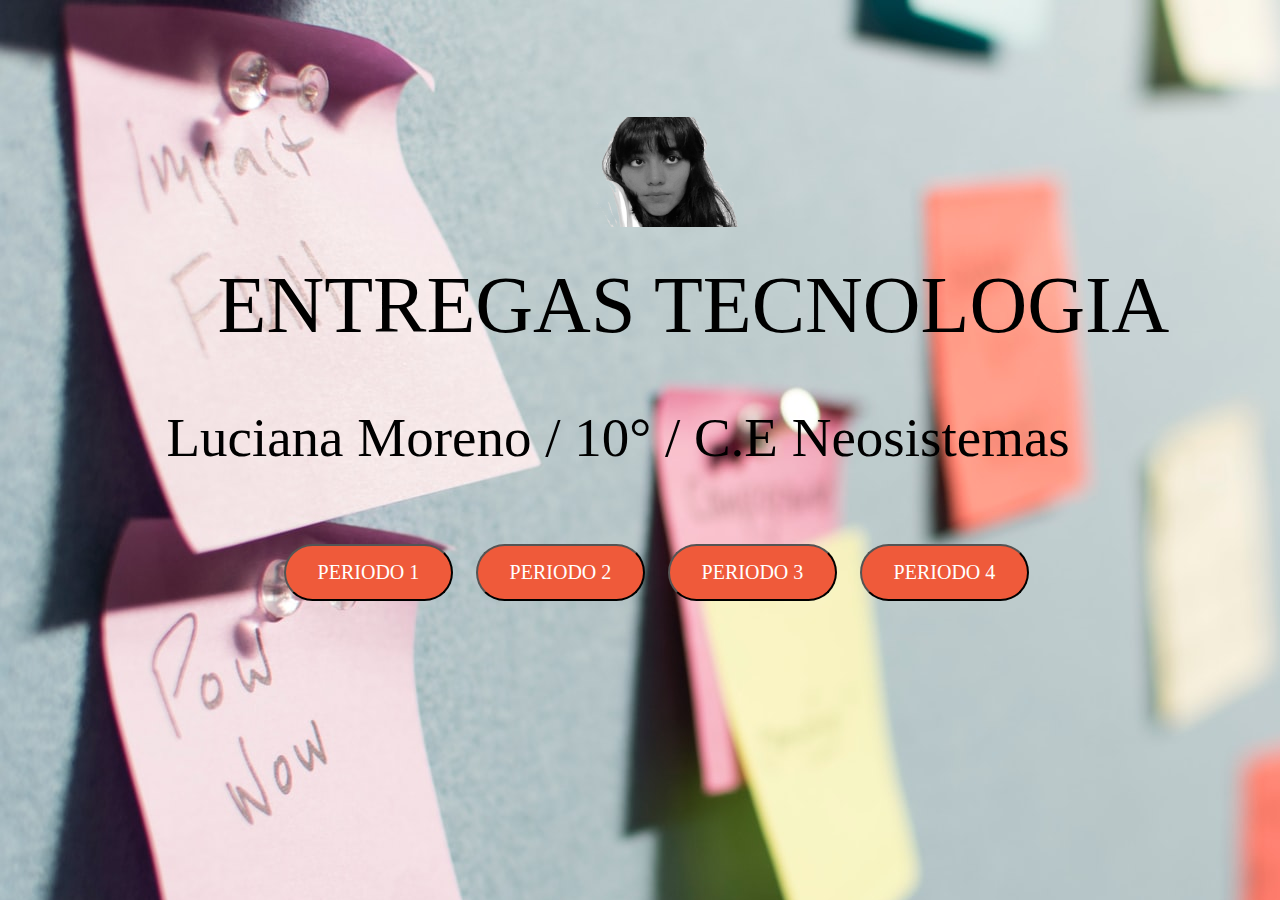
<file: index.html>
<html>
<link rel="stylesheet" type="text/css" href="pag2.css">

</style>

<body background="h.jpg">
<img class="img" src="iu.png" width="210" height="110">

<p class="t"> ENTREGAS TECNOLOGIA</p>
<p class="te">Luciana Moreno / 10° / C.E Neosistemas</p>


<div>
     <a href="periodo1.html"><button onclick="document.getElementById('s1').play()" class="a">PERIODO 1</button>
</div>
<div>
    <a href="periodo2.html"><button onclick="document.getElementById('s2').play()" class="b">PERIODO 2</button>
</div>
<div>
    <a href="periodo3.html"><button onclick="document.getElementById('s3').play()" class="c">PERIODO 3</button>
<div>
    <a href="periodo4.html"><button onclick="document.getElementById('s4').play()" class="d">PERIODO 4</button>
</div>




</body>
</html>
</file>
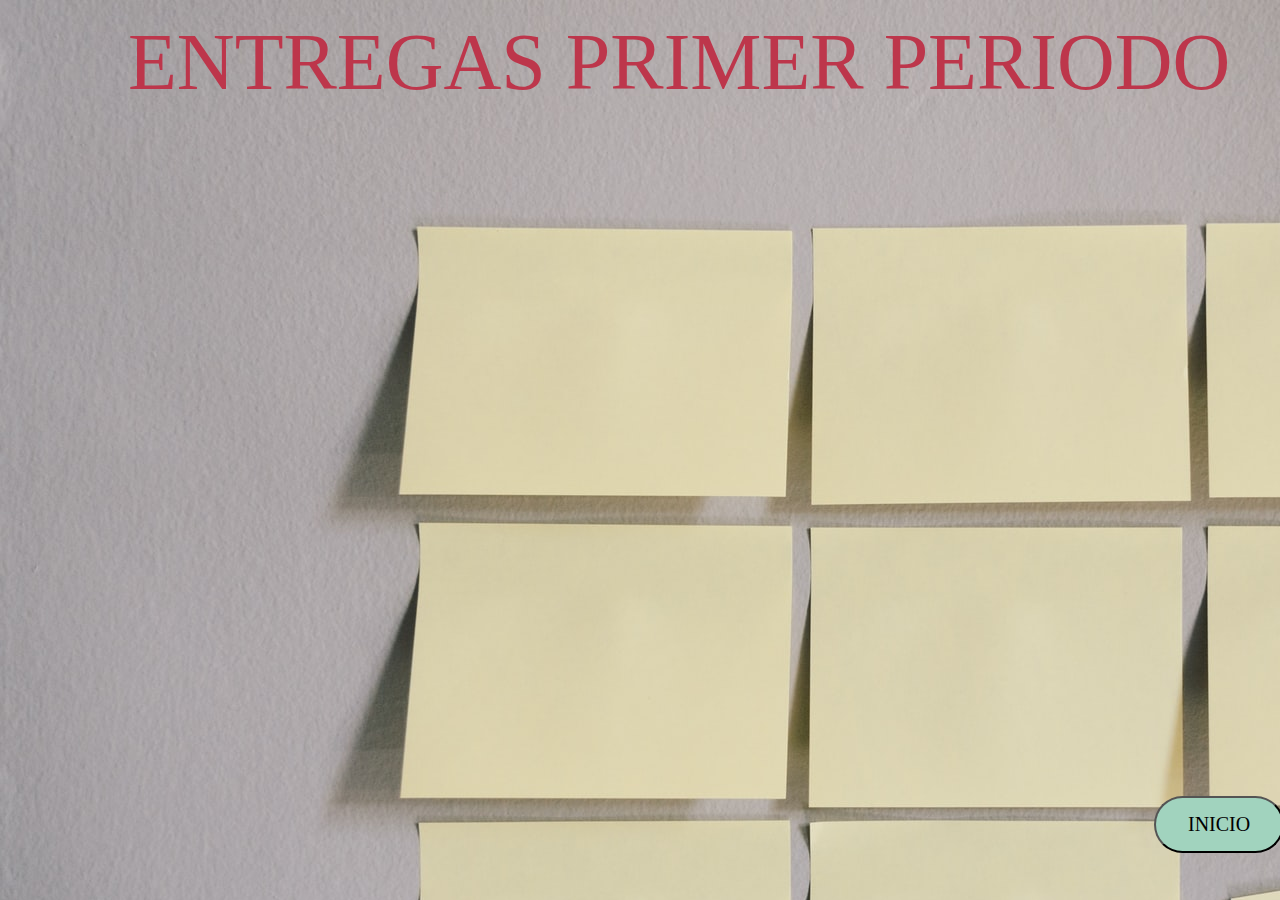
<file: periodo1.html>
<!DOCTYPE html>
<html>

<link rel="stylesheet" type="text/css" href="pag2.css">

</style>

<body background="f5.jpg" class="fondo">


<p class="per1"> ENTREGAS PRIMER PERIODO</p>

<div>
    <a href="index.html"><button onclick="document.getElementById('s2').play()"  class="inp1">INICIO</button>
</div>






















</body>
</html>
</file>
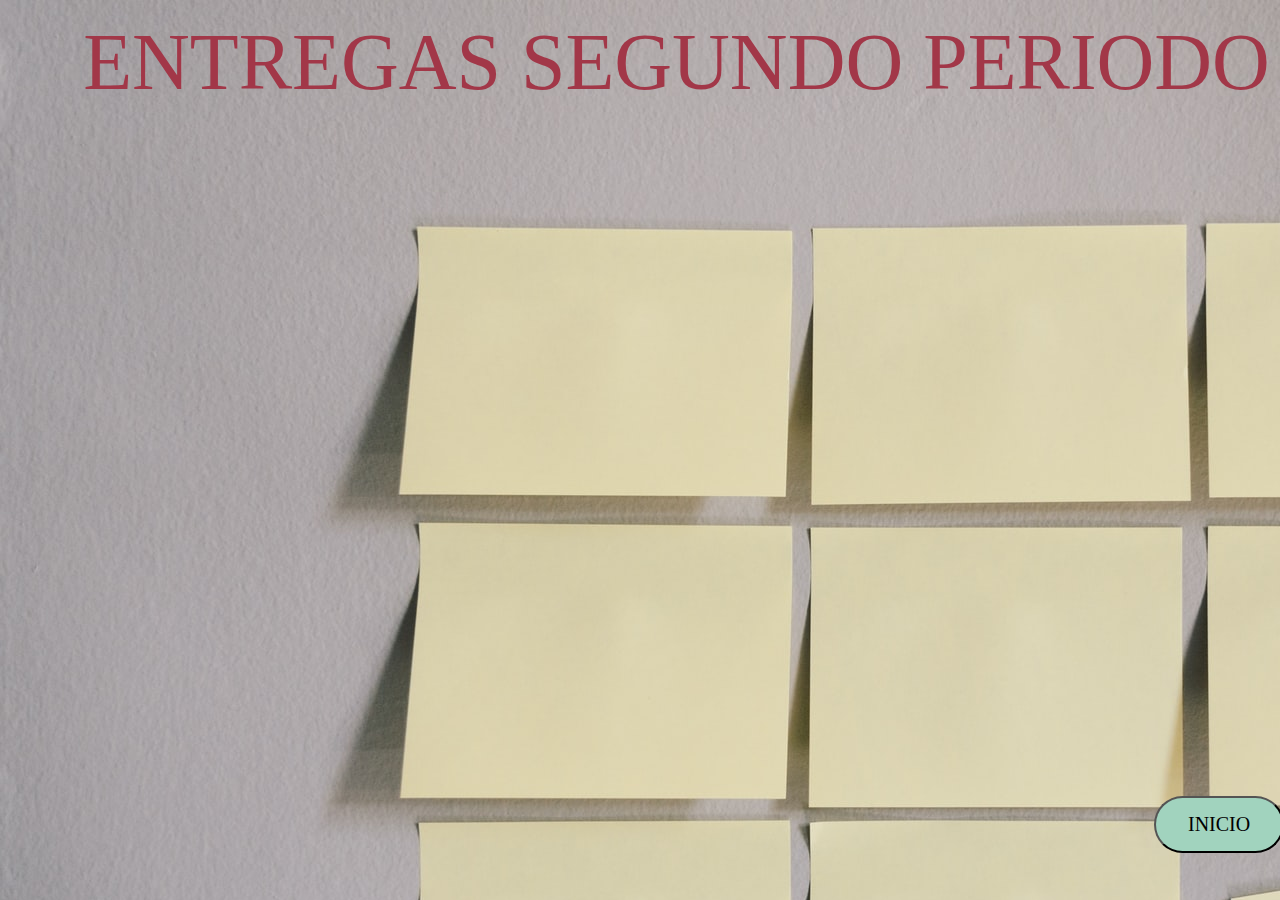
<file: periodo2.html>
<!DOCTYPE html>
<html>

<link rel="stylesheet" type="text/css" href="pag2.css">

</style>

<body background="f5.jpg" class="fondo">


<p class="per2"> ENTREGAS SEGUNDO PERIODO</p>

<div>
    <a href="index.html"><button onclick="document.getElementById('s2').play()"  class="inp2">INICIO</button>
</div>
</file>
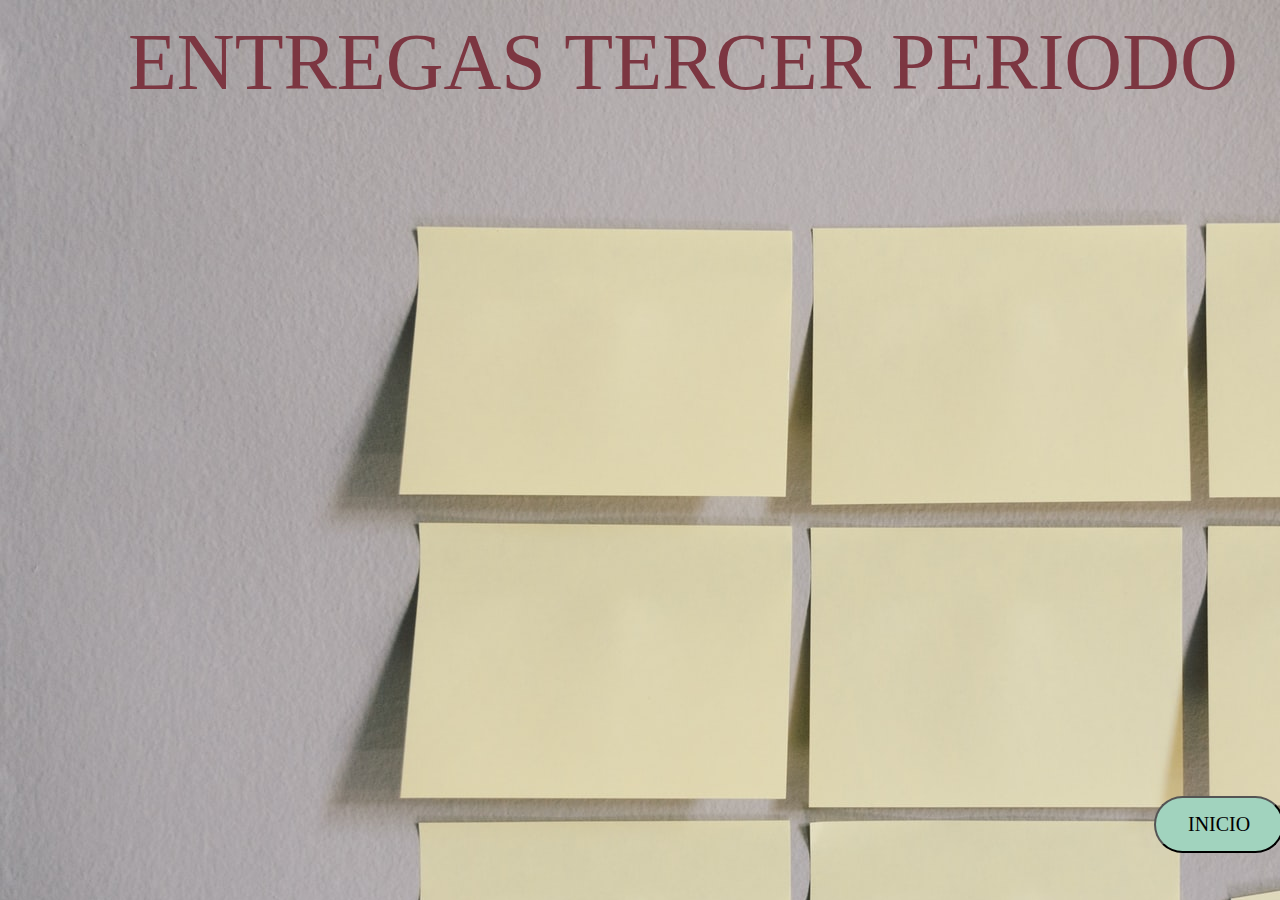
<file: periodo3.html>
<!DOCTYPE html>
<html>

<link rel="stylesheet" type="text/css" href="pag2.css">

</style>

<body background="f5.jpg" class="fondo">


<p class="per3"> ENTREGAS TERCER PERIODO</p>

<div>
    <a href="index.html"><button onclick="document.getElementById('s2').play()"  class="inp3">INICIO</button>
</div>
</file>
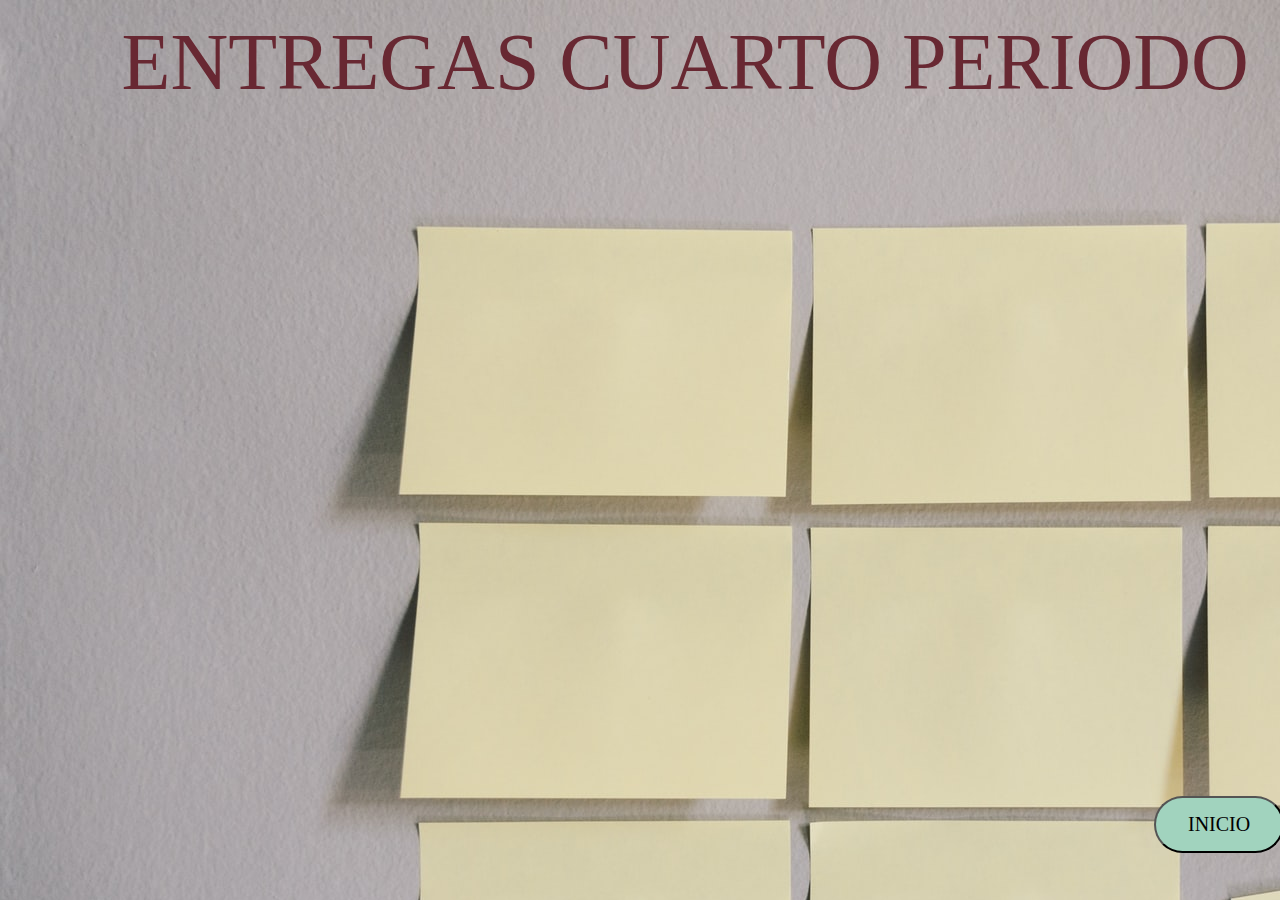
<file: periodo4.html>
<!DOCTYPE html>
<html>

<link rel="stylesheet" type="text/css" href="pag2.css">

</style>

<body background="f5.jpg" class="fondo">


<p class="per4"> ENTREGAS CUARTO PERIODO</p>

<div>
    <a href="index.html"><button onclick="document.getElementById('s2').play()"  class="inp4">INICIO</button>
</div>
</file>
<file: pag2.css>
.t{
    position: absolute;
    top: 20%;
    left: 17%;
    font-size: 80px;
    color: black;
    font-family: MADE TOMMY;
    }
.te{
    position: absolute;
    top: 39%;
    left: 13%;
    font-size: 55px;
    color: black;
    font-family: MADE TOMMY;
    }
.tea{
    position: absolute;
    top: 45%;
    left: 48%;
    font-size: 40px;
    color: black;
    font-family: MADE TOMMY;
    }
.a {
    background-color: #EF5A3A;
    color: white;
    padding: 15px 32px;
    text-align: center;
    text-decoration: none;
    display: inline-block;
    font-size: 20px;
    margin: 4px 2px;
    cursor: pointer;
    position: absolute;
    left: 22%;
    top: 60%;
    border-radius: 40px;
    color: white;
     font-family: MADE TOMMY;
}

.a:hover {
background-color:#F3A797;
color: black;
}

.b {
    background-color: #EF5A3A;
    color: white;
    padding: 15px 32px;
    text-align: center;
    text-decoration: none;
    display: inline-block;
    font-size: 20px;
    margin: 4px 2px;
    cursor: pointer;
    position: absolute;
    left: 37%;
    top: 60%;
    border-radius: 40px;
    color: white;
     font-family: MADE TOMMY;
}

.b:hover {
background-color:#F3A797;
color: black;
}

.c {
    background-color: #EF5A3A;
    color: white;
    padding: 15px 32px;
    text-align: center;
    text-decoration: none;
    display: inline-block;
    font-size: 20px;
    margin: 4px 2px;
    cursor: pointer;
    position: absolute;
    left: 52%;
    top: 60%;
    border-radius: 40px;
    color: white;
     font-family: MADE TOMMY;
}

.c:hover {
background-color:#F3A797;
color: black;
}

.d {
    background-color: #EF5A3A;
    color: white;
    padding: 15px 32px;
    text-align: center;
    text-decoration: none;
    display: inline-block;
    font-size: 20px;
    margin: 4px 2px;
    cursor: pointer;
    position: absolute;
    left: 67%;
    top: 60%;
    border-radius: 40px;
    color: white;
     font-family: MADE TOMMY;
}

.d:hover {
background-color:#F3A797;
color: black;
}







.su {
    background-color: #30661C;
    color: white;
    padding: 15px 27px;
    text-align: center;
    text-decoration: none;
    display: inline-block;
    font-size: 17px;
    margin: 4px 2px;
    cursor: pointer;
    position: absolute;
    left: 43%;
    top: 40%;
    border-radius: 40px;
    color: black;
    font-family: MADE TOMMY;
}
.su:hover {
background-color: #17350D;
color: white;
}

.ba {
    background-color: #30661C;
    color: white;
    padding: 15px 27px;
    text-align: center;
    text-decoration: none;
    display: inline-block;
    font-size: 17px;
    margin: 4px 2px;
    cursor: pointer;
    position: absolute;
    left: 52%;
    top: 57%;
    border-radius: 40px;
    color: black;
    font-family: MADE TOMMY;
}
.ba:hover {
background-color: #17350D;
color: white;
}

.gif {
    position: absolute;
    left: 12%;
    top: 32%;
}

.per1{
    position: absolute;
    top: -7%;
    left: 10%;
    font-size: 80px;
    color: #BD364B;
    font-family: MADE TOMMY;

    }

.per2{
    position: absolute;
    top: -7%;
    left: 6.5%;
    font-size: 80px;
    color: #A23748;
    font-family: MADE TOMMY;

    }

.per3{
    position: absolute;
    top: -7%;
    left: 10%;
    font-size: 80px;
    color: #7C3641;
    font-family: MADE TOMMY;

    }

.per4{
    position: absolute;
    top: -7%;
    left: 9.5%;
    font-size: 80px;
    color: #682832;
    font-family: MADE TOMMY;

    }
.inp1 {
    background-color: #A1D3BE;
    color: white;
    padding: 15px 32px;
    text-align: center;
    text-decoration: none;
    display: inline-block;
    font-size: 20px;
    margin: 4px 2px;
    cursor: pointer;
    position: absolute;
    left: 90%;
    top: 88%;
    border-radius: 40px;
    color: black;
     font-family: MADE TOMMY;
}

.inp1:hover {
background-color:#A1949D;
color: white;
}

.inp2{
    background-color: #A1D3BE;
    color: white;
    padding: 15px 32px;
    text-align: center;
    text-decoration: none;
    display: inline-block;
    font-size: 20px;
    margin: 4px 2px;
    cursor: pointer;
    position: absolute;
    left: 90%;
    top: 88%;
    border-radius: 40px;
    color: black;
     font-family: MADE TOMMY;
}

.inp2:hover {
background-color:#A1949D;
color: white;
}

.inp3{
    background-color: #A1D3BE;
    color: white;
    padding: 15px 32px;
    text-align: center;
    text-decoration: none;
    display: inline-block;
    font-size: 20px;
    margin: 4px 2px;
    cursor: pointer;
    position: absolute;
    left: 90%;
    top: 88%;
    border-radius: 40px;
    color: black;
     font-family: MADE TOMMY;
}

.inp3:hover {
background-color:#A1949D;
color: white;
}

.inp4{
    background-color: #A1D3BE;
    color: white;
    padding: 15px 32px;
    text-align: center;
    text-decoration: none;
    display: inline-block;
    font-size: 20px;
    margin: 4px 2px;
    cursor: pointer;
    position: absolute;
    left: 90%;
    top: 88%;
    border-radius: 40px;
    color: black;
     font-family: MADE TOMMY;
}

.inp4:hover {
background-color:#A1949D;
color: white;
}

.img{
    position: absolute;
    top: 13%;
    left: 42%;
}
</file>
